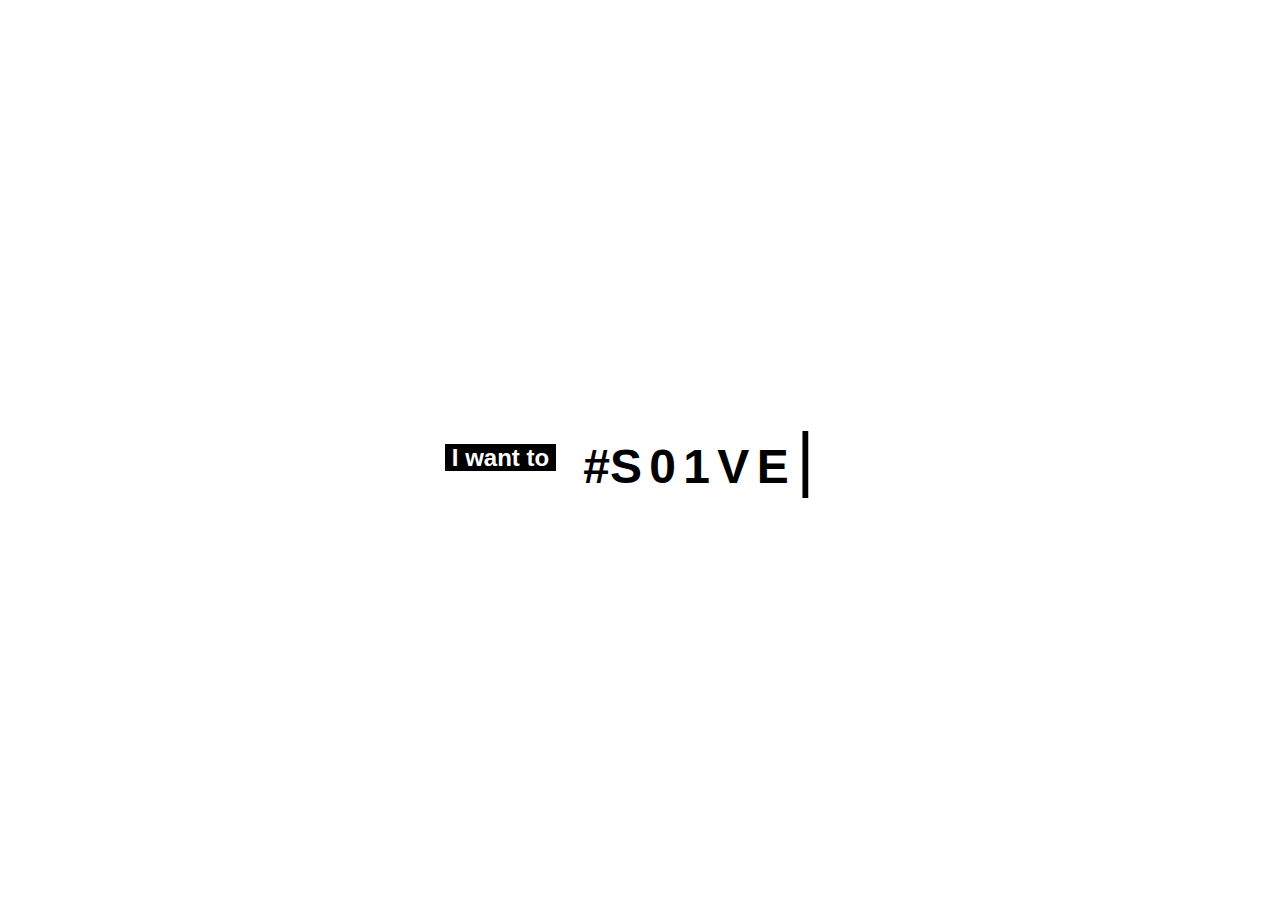
<file: index.html>
<!-- Magus Pereira is Awesome!!! -->

<!DOCTYPE html>
<html lang="en">

<head>
  <title>S01VE | Season 1 Ventures</title>

  <link rel="stylesheet" type="text/css" href="./css/style.css">
  <link rel="shortcut icon" type="image/png" href="favicon.png" />
  
  <meta name="viewport" content="width=device-width,initial-scale=1.0">
</head>

<body>


  <h2><span style="background-color:black"> &nbspI want to&nbsp</span> &nbsp&nbsp&nbsp&nbsp</h2>
  <div class="solve">
    <span>#S</span>

    <span>0</span>
    <span>1</span>

    <span>V</span>
    <span>E</span>

    <span class="cursor">|&nbsp</span>

  </div>
  <div class="issues">
    <span style="background-color:black">&nbspClimate Change&nbsp</span>
    <span style="background-color:black">&nbspInequality&nbsp</span>
    <span style="background-color:black">&nbspCancer&nbsp</span>
    <span style="background-color:black">&nbspHIV&nbsp</span>
    <span style="color:black">&nbsp.&nbsp.&nbsp.&nbsp</span>
  </div>

</body>

</html>
</file>
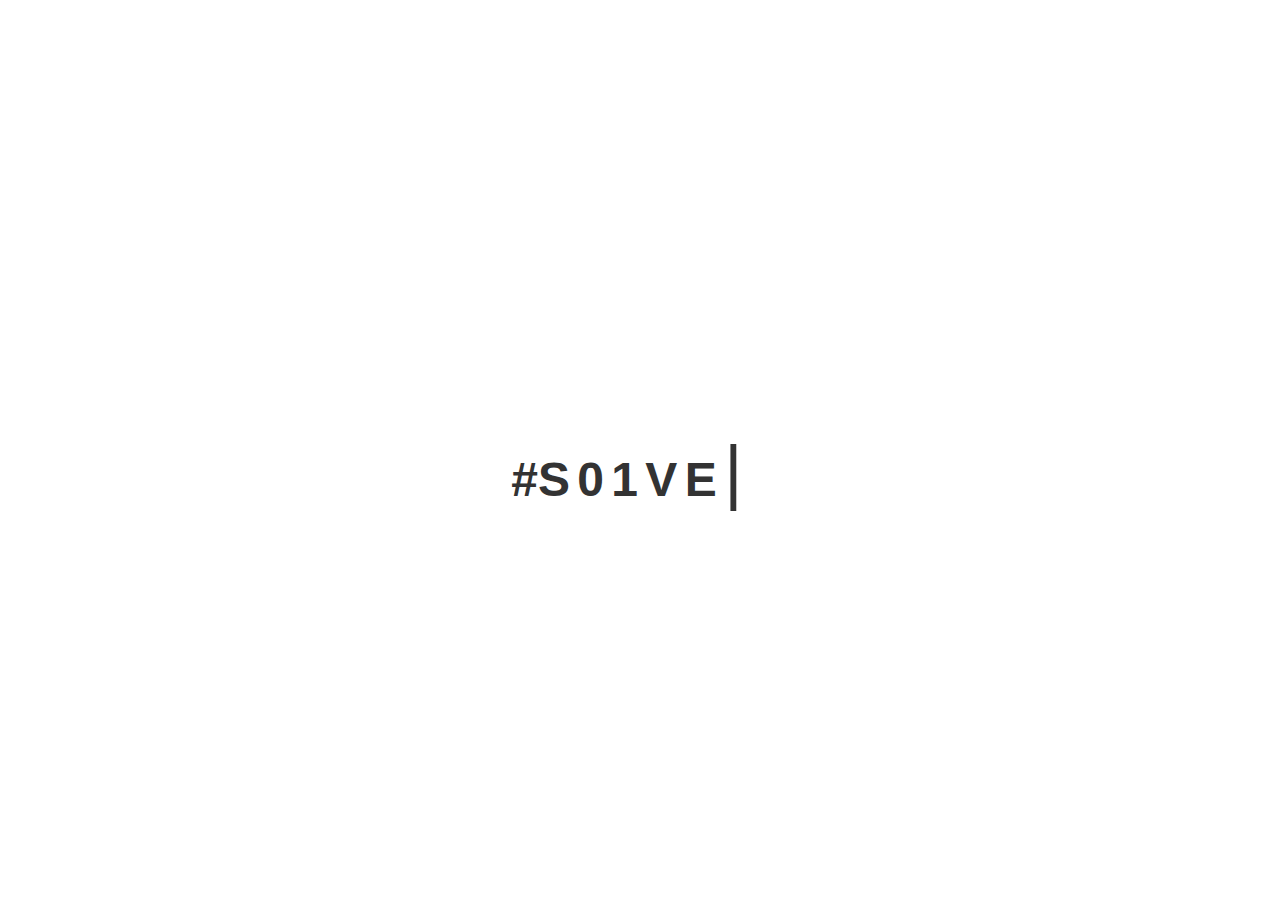
<file: test.html>
<!-- Magus Pereira is Awesome!!! -->

<!DOCTYPE html>
<html lang="en">

<head>
  <title>S01VE | Season 1 Ventures</title>

  <link rel="stylesheet" type="text/css" href="./css/test.css">
  <link rel="shortcut icon" type="image/png" href="favicon.png" />

  <!-- Latest compiled and minified CSS -->
  <link rel="stylesheet" href="https://maxcdn.bootstrapcdn.com/bootstrap/3.3.7/css/bootstrap.min.css" integrity="sha384-BVYiiSIFeK1dGmJRAkycuHAHRg32OmUcww7on3RYdg4Va+PmSTsz/K68vbdEjh4u" crossorigin="anonymous">

  <meta name="viewport" content="width=device-width, initial-scale=1">
  <meta name="viewport" content="width=device-width, initial-scale=1, maximum-scale=1, user-scalable=no">

</head>

<body>
  <div class="container-fluid">

    <h2 class="statement">
  <span style="background-color:black; color:white"> &nbspI want to&nbsp</span> 
  <span style="background-color:black; color:white"> &nbspWe have to&nbsp</span> &nbsp&nbsp&nbsp&nbsp
  </h2>

    <div class="solve">
      <span>#S</span>

      <span>0</span>
      <span>1</span>

      <span>V</span>
      <span>E</span>

      <span class="cursor">|&nbsp</span>

    </div>
    <div class="issues">
      <span style="background-color:black">&nbspGlobal Warming&nbsp</span>
      <span style="background-color:black">&nbspInequality&nbsp</span>
      <span style="background-color:black">&nbspCancer&nbsp</span>
      <span style="background-color:black">&nbsp∞&nbsp</span>
      <span class="cursor" style="color:black">&nbsp.&nbsp.&nbsp.&nbsp</span>
    </div>

  </div>
</body>

</html>
</file>
<file: css/style.css>
h2 {
  font-family: 'PT Sans Narrow', sans-serif;
  color: white;
}

.solve {
  font-family: 'PT Sans Narrow', sans-serif;
  font-size: 48px;
}
.solve > * {
  margin-left: -6px;
  font-weight: 700;
  display: inline-block;
  animation-name: appear;
  animation-duration: .01s;
  animation-fill-mode: both;
}
.solve > *:nth-of-type(1) {
  -webkit-animation-delay: 1s;
  -ms-animation-delay: 1s;
  animation-delay: 1s;
}
.solve > *:nth-of-type(2) {
  -webkit-animation-delay: 1.4s;
  -ms-animation-delay: 1.4s;
  animation-delay: 1.4s;
}
.solve > *:nth-of-type(3) {
  -webkit-animation-delay: 1.7s;
  -ms-animation-delay: 1.7s;
  animation-delay: 1.7s;
}
.solve > *:nth-of-type(4) {
  -webkit-animation-delay: 2s;
  -ms-animation-delay: 2s;
  animation-delay: 2s;
}
.solve > *:nth-of-type(5) {
  -webkit-animation-delay: 2.1s;
  -ms-animation-delay: 2.1s;
  animation-delay: 2.1s;
}
.solve > *:nth-of-type(6) {
  -webkit-animation-delay: 2.4s;
  -ms-animation-delay: 2.4s;
  animation-delay: 2.4s;
}

@-webkit-keyframes appear {
  from {
    font-size: 0em;
  }
  to {
    font-size: 1em;
  }
}
.cursor {
  font-size: 1.5em;
  font-weight: 400;
  display: inline-block;
  visibility: visible;
  width: auto;
  animation-name: flash;
  animation-duration: 1s;
  animation-timing-function: linear;
  animation-fill-mode: both;
  animation-iteration-count: infinite;
}

@-webkit-keyframes flash {
  0% {
    opacity: 0;
  }
  25% {
    opacity: 1;
  }
  75% {
    opacity: 1;
  }
  100% {
    opacity: 0;
  }
}
/* CSS for centering demo */
body {
  display: flex;
  justify-content: center;
  align-items: center;
  height: 100vh;
}

.issues {
  font-family: 'PT Sans Narrow', sans-serif;
  font-size: 30px;
  display: inline-block;
  color: white;
}

.issues span:nth-child(1) {
  -webkit-animation-delay: 3s;
  -ms-animation-delay: 3s;
  animation-delay: 3s;
}

.issues span:nth-child(2) {
  -webkit-animation-delay: 6s;
  -ms-animation-delay: 6s;
  animation-delay: 6s;
}

.issues span:nth-child(3) {
  -webkit-animation-delay: 9s;
  -ms-animation-delay: 9s;
  animation-delay: 9s;
}

.issues span:nth-child(4) {
  -webkit-animation-delay: 12s;
  -ms-animation-delay: 12s;
  animation-delay: 12s;
}

.issues span:nth-child(5) {
  -webkit-animation-delay: 15s;
  -ms-animation-delay: 15s;
  animation-delay: 15s;
}

.issues span {
  position: absolute;
  opacity: 0;
  overflow: hidden;
  -webkit-animation: animateWord 18s linear infinite 0s;
  -ms-animation: animateWord 18s linear infinite 0s;
  animation: animateWord 18s linear infinite 0s;
}

@-webkit-keyframes animateWord {
  0% {
    opacity: 0;
  }
  2% {
    opacity: 0;
    -webkit-transform: translateY(-30px);
  }
  5% {
    opacity: 1;
    -webkit-transform: translateY(0px);
  }
  17% {
    opacity: 1;
    -webkit-transform: translateY(0px);
  }
  20% {
    opacity: 0;
    -webkit-transform: translateY(30px);
  }
  80% {
    opacity: 0;
  }
  100% {
    opacity: 0;
  }
}
</file>
<file: css/test.css>
h2 {
  font-family: 'PT Sans Narrow', sans-serif;
  color: white;
}

.solve {
  font-family: 'PT Sans Narrow', sans-serif;
  font-size: 48px;
}
.solve > * {
  margin-left: -6px;
  font-weight: 700;
  display: inline-block;
  animation-name: appear;
  animation-duration: .01s;
  animation-fill-mode: both;
}
.solve > *:nth-of-type(1) {
  -webkit-animation-delay: 1s;
  -ms-animation-delay: 1s;
  animation-delay: 1s;
}
.solve > *:nth-of-type(2) {
  -webkit-animation-delay: 1.4s;
  -ms-animation-delay: 1.4s;
  animation-delay: 1.4s;
}
.solve > *:nth-of-type(3) {
  -webkit-animation-delay: 1.7s;
  -ms-animation-delay: 1.7s;
  animation-delay: 1.7s;
}
.solve > *:nth-of-type(4) {
  -webkit-animation-delay: 2s;
  -ms-animation-delay: 2s;
  animation-delay: 2s;
}
.solve > *:nth-of-type(5) {
  -webkit-animation-delay: 2.1s;
  -ms-animation-delay: 2.1s;
  animation-delay: 2.1s;
}
.solve > *:nth-of-type(6) {
  -webkit-animation-delay: 2.4s;
  -ms-animation-delay: 2.4s;
  animation-delay: 2.4s;
}

@-webkit-keyframes appear {
  from {
    font-size: 0em;
  }
  to {
    font-size: 1em;
  }
}
.cursor {
  font-size: 1.5em;
  font-weight: 400;
  display: inline-block;
  visibility: visible;
  width: auto;
  animation-name: flash;
  animation-duration: 1s;
  animation-timing-function: linear;
  animation-fill-mode: both;
  animation-iteration-count: infinite;
}

@-webkit-keyframes flash {
  0% {
    opacity: 0;
  }
  25% {
    opacity: 1;
  }
  75% {
    opacity: 1;
  }
  100% {
    opacity: 0;
  }
}
/* CSS for centering demo */
body {
  display: flex;
  justify-content: center;
  align-items: center;
  height: 100vh;
}

.issues {
  font-family: 'PT Sans Narrow', sans-serif;
  font-size: 30px;
  display: inline-block;
  color: white;
}

.issues {
  font-family: 'PT Sans Narrow', sans-serif;
  font-size: 30px;
  display: inline-block;
  color: white;
}

.statement :nth-child(1) {
  -webkit-animation-delay: 3s;
  -ms-animation-delay: 3s;
  animation-delay: 3s;
  /*   color: #6b889d; */
}

.statement :nth-child(2) {
  -webkit-animation-delay: 6s;
  -ms-animation-delay: 6s;
  animation-delay: 6s;
  /*   color: #6b889d; */
}

.statement span {
  position: absolute;
  opacity: 0;
  overflow: hidden;
  -webkit-animation: animateWord 6s linear infinite 0s;
  -ms-animation: animateWord 6s linear infinite 0s;
  animation: animateWord 6s linear infinite 0s;
}

.issues span:nth-child(1) {
  -webkit-animation-delay: 3s;
  -ms-animation-delay: 3s;
  animation-delay: 3s;
  /*   color: #6b889d; */
}
.issues span:nth-child(2) {
  -webkit-animation-delay: 6s;
  -ms-animation-delay: 6s;
  animation-delay: 6s;
  /*   color: #6b739d; */
}
.issues span:nth-child(3) {
  -webkit-animation-delay: 9s;
  -ms-animation-delay: 9s;
  animation-delay: 9s;
  /*   color: #7a6b9d; */
}
.issues span:nth-child(4) {
  -webkit-animation-delay: 12s;
  -ms-animation-delay: 12s;
  animation-delay: 12s;
  /*   color: #6b889d; */
}
.issues span:nth-child(5) {
  -webkit-animation-delay: 15s;
  -ms-animation-delay: 15s;
  animation-delay: 15s;
  /*   color: #9b6b9d; */
}

.issues span {
  position: absolute;
  opacity: 0;
  overflow: hidden;
  -webkit-animation: animateWord 18s linear infinite 0s;
  -ms-animation: animateWord 18s linear infinite 0s;
  animation: animateWord 18s linear infinite 0s;
}

@-webkit-keyframes animateWord {
  0% {
    opacity: 0;
  }
  2% {
    opacity: 0;
    -webkit-transform: translateY(-30px);
  }
  5% {
    opacity: 1;
    -webkit-transform: translateY(0px);
  }
  17% {
    opacity: 1;
    -webkit-transform: translateY(0px);
  }
  20% {
    opacity: 0;
    -webkit-transform: translateY(30px);
  }
  80% {
    opacity: 0;
  }
  100% {
    opacity: 0;
  }
}
</file>
